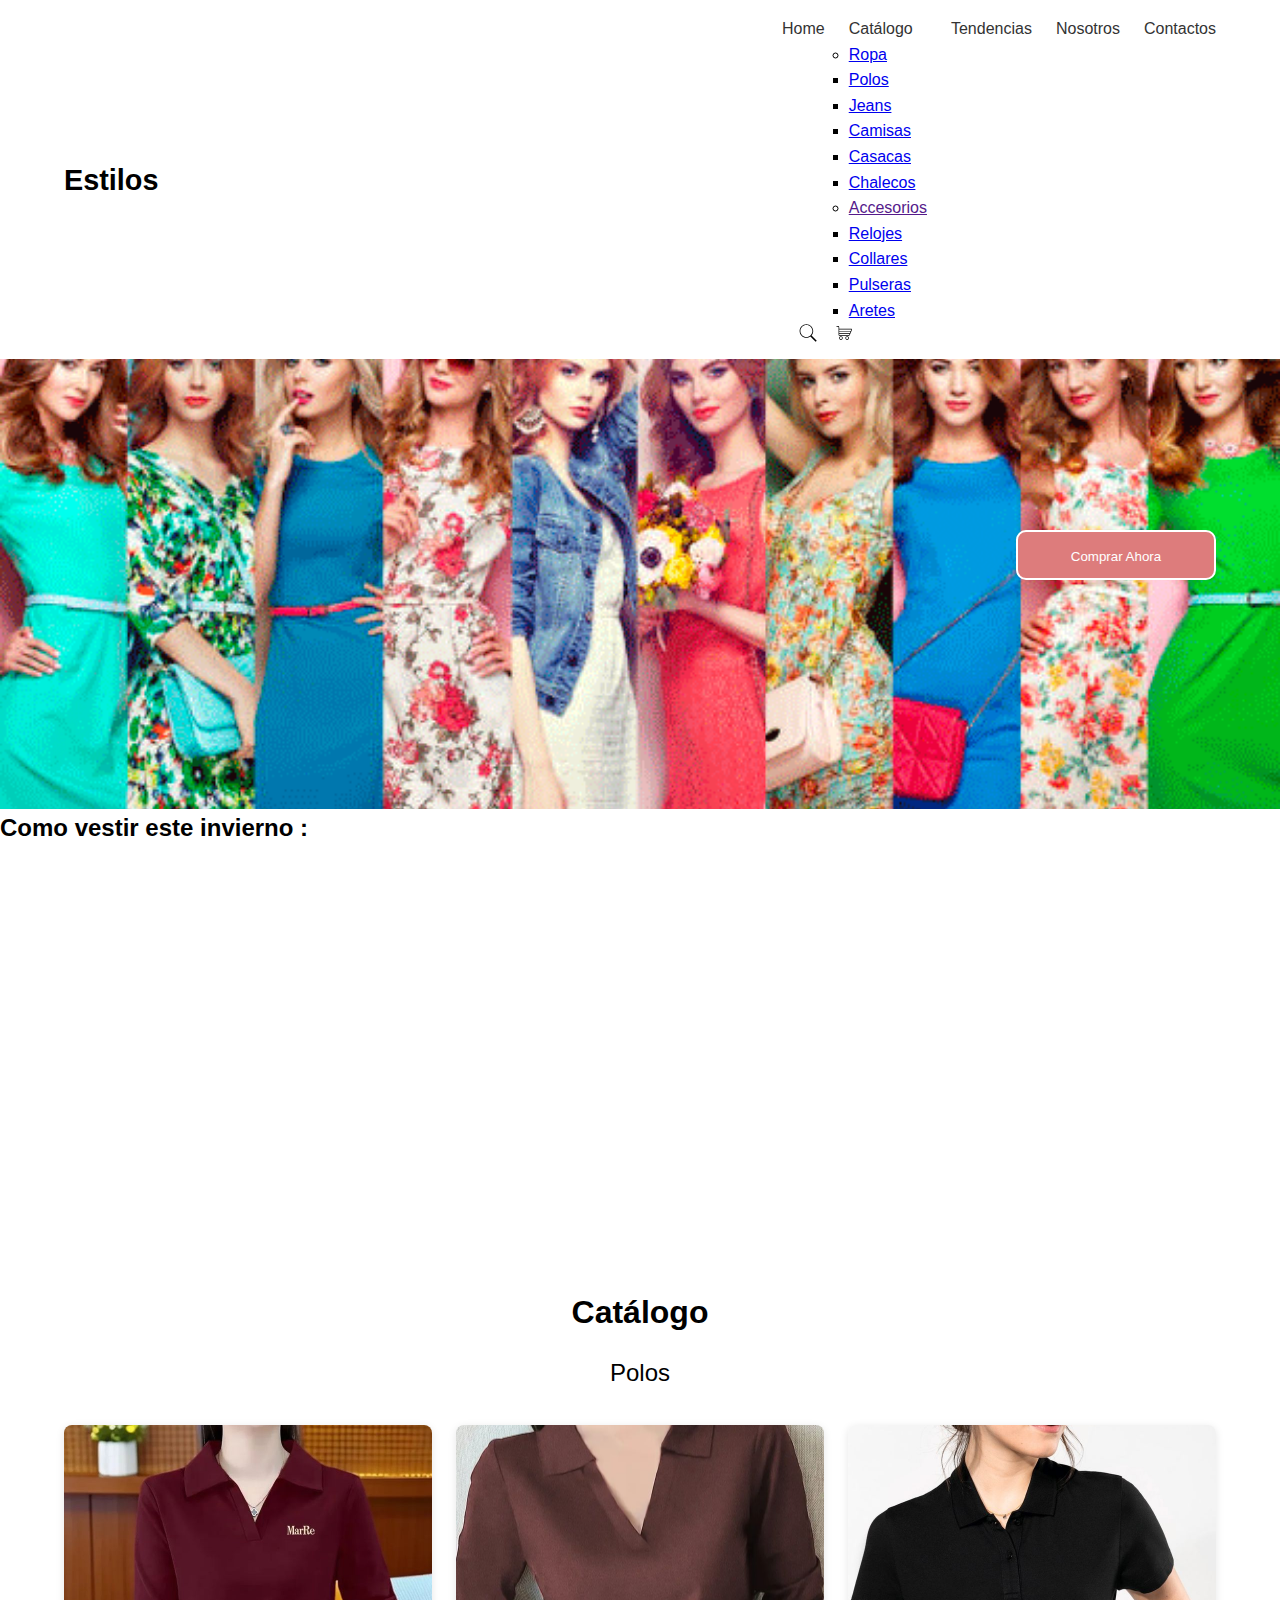
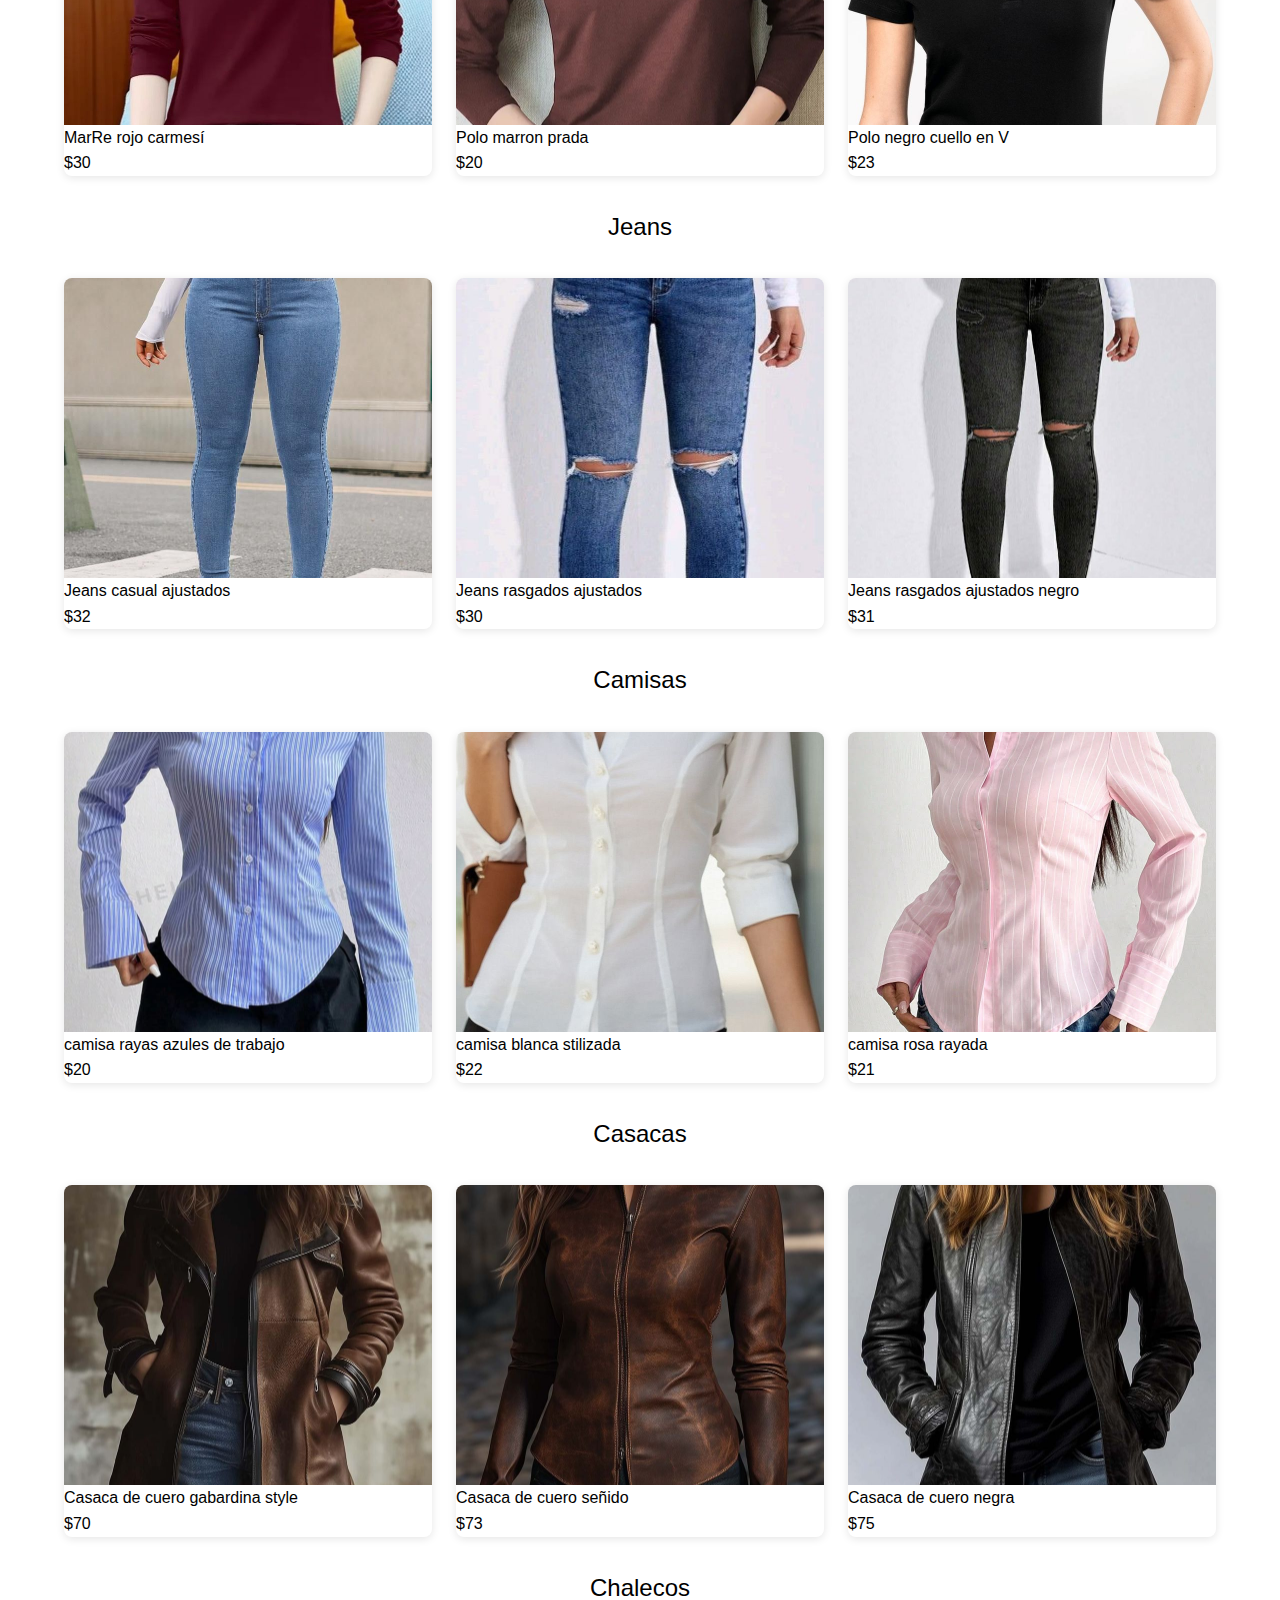
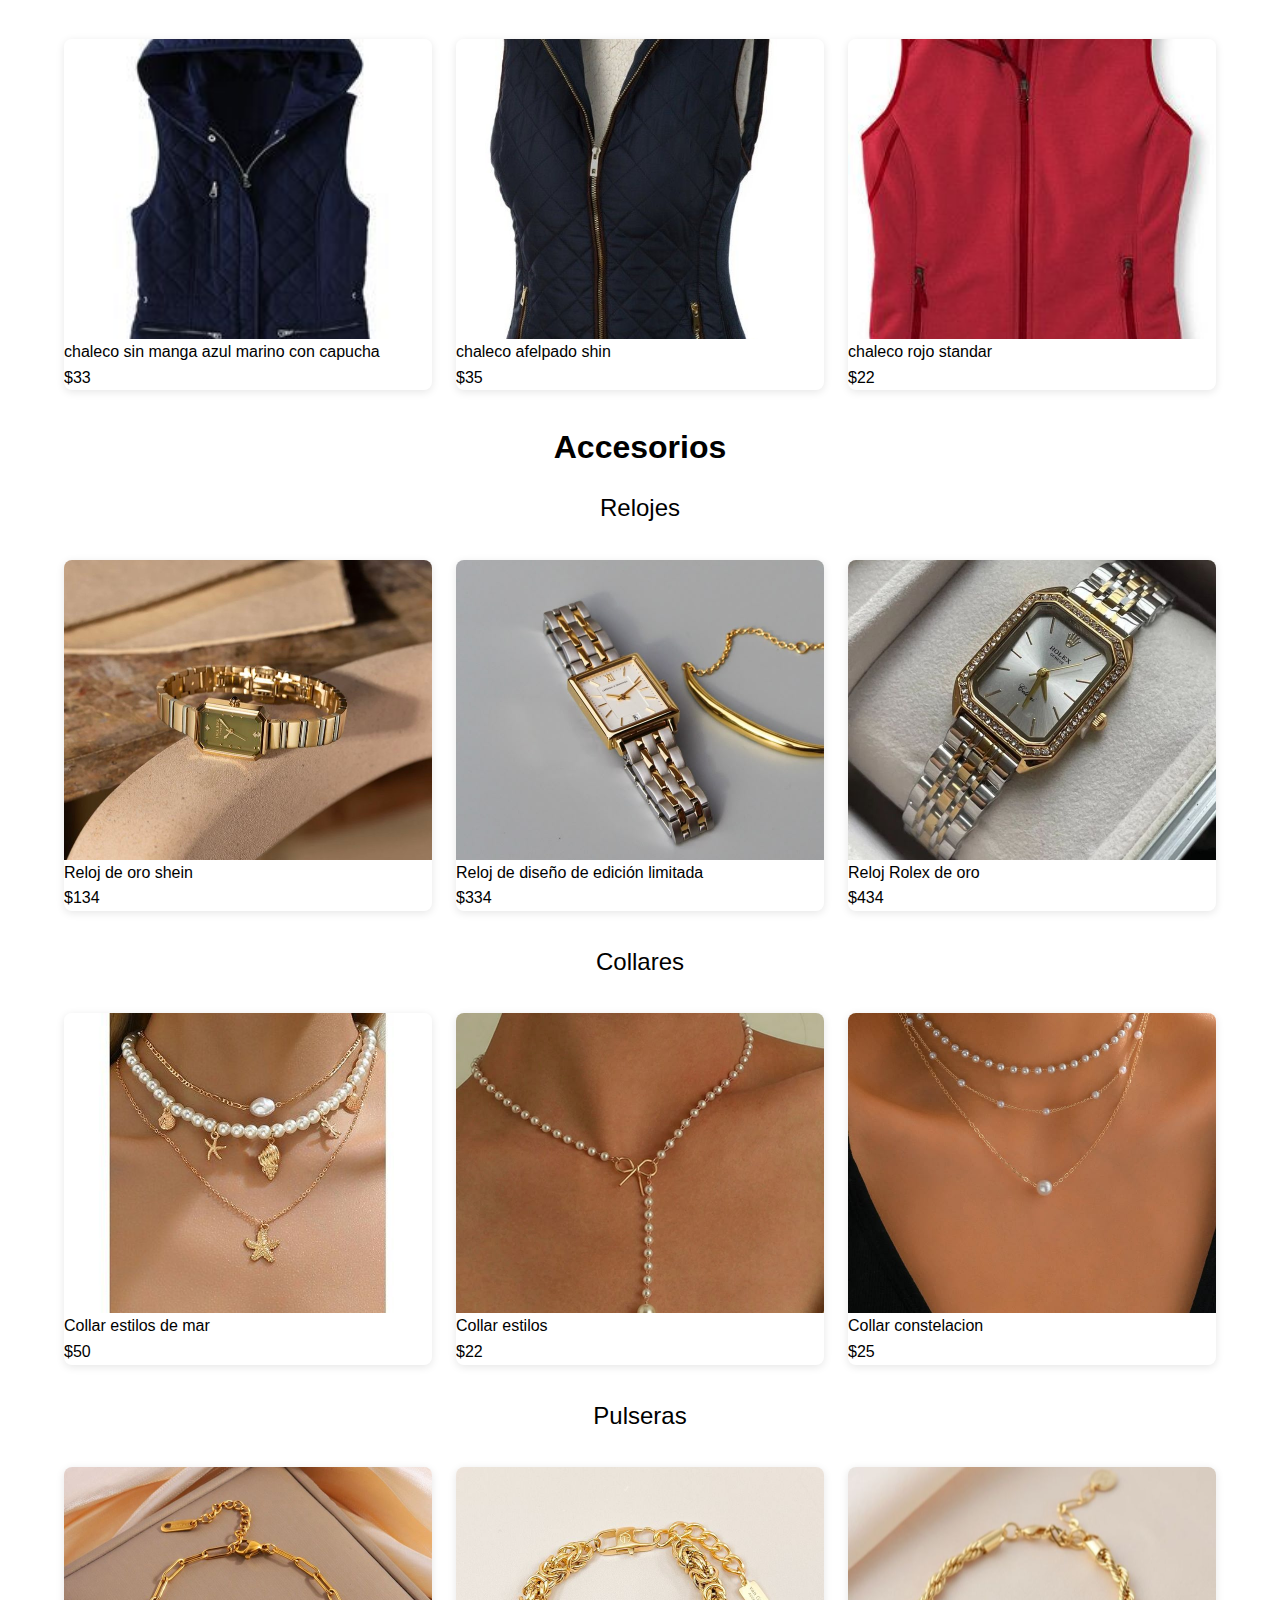
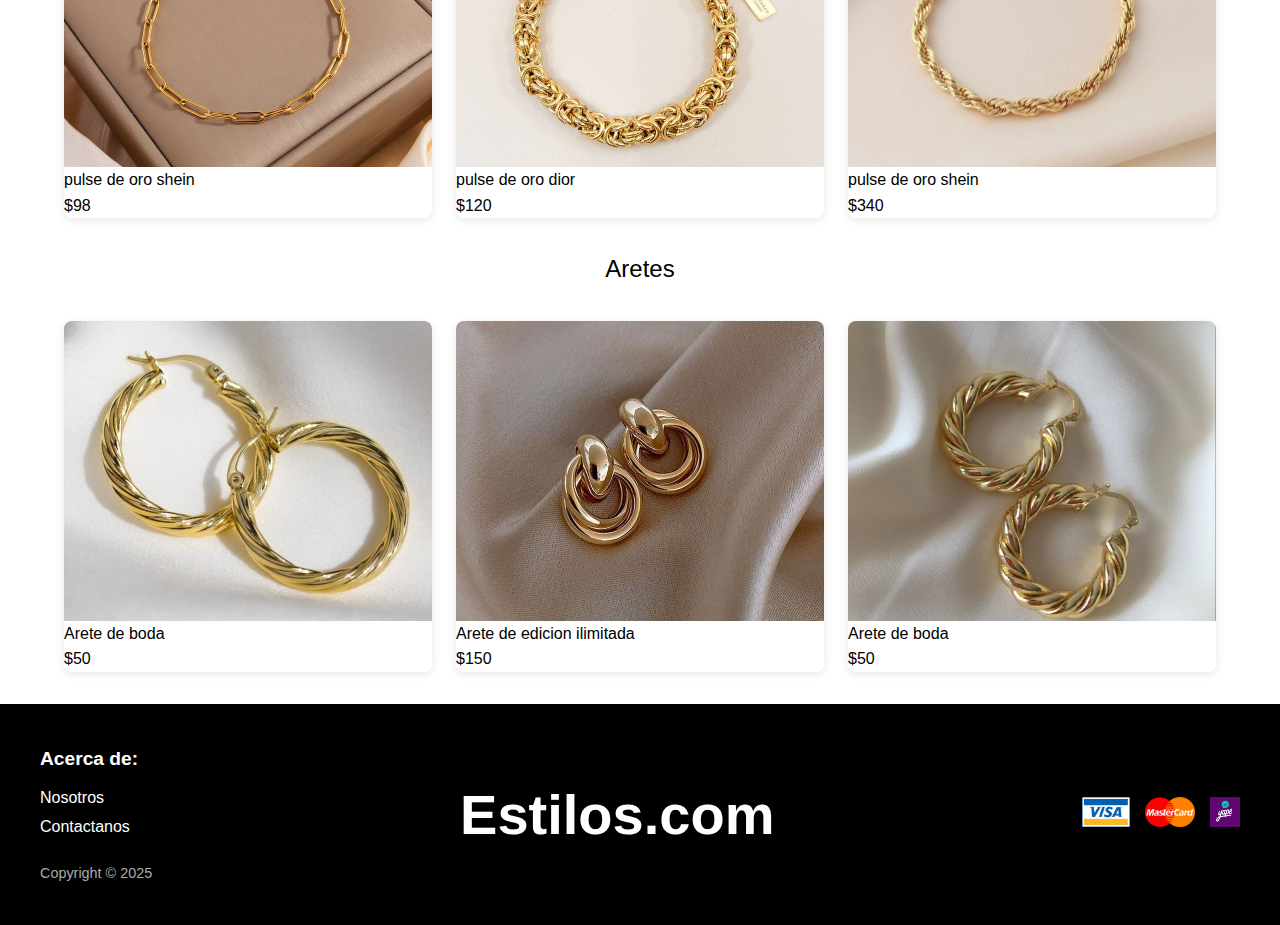
<file: index.html>
<!DOCTYPE html>
<html lang="es"> 
<head>
    <meta charset="UTF-8">
    <meta name="viewport" content="width=device-width, initial-scale=1.0">
    <title>Estilos - Tienda de Moda </title>
    <link rel="stylesheet" href="/css/style.css">
    <link rel="stylesheet" href="/css/stylesNosotros.css">
</head>
<body>
    <header class="header">
        <div class="header__container fix" >
            <h1 class="header__logo">Estilos</h1>
            <nav class="nav">
                <ul class="nav__list"> 
                    <li class="nav__item"><a href="#" class="nav__link">Home</a></li>
                    <li class="nav__item relative " >
                        <a href="#" class="nav__link verHover">Catálogo</a>
                        <ul class="cuadradoAbsoluto inactive">
                            <li class="flex">
                                <a href="#hover" id="hover" >Ropa</a>
                                <ul class="right inactive" id="quitarInactive">
                                    <li class="li__flex"><a href="#polos">Polos</a></li>
                                    <li class="li__flex"><a href="#jeans">Jeans</a></li>
                                    <li class="li__flex"><a href="#camisas5">Camisas</a></li>
                                    <li class="li__flex"><a href="#casacas5">Casacas</a></li>
                                    <li class="li__flex"><a href="#chalecos5">Chalecos</a></li>
                                </ul>
                            </li>
                             <li class="flex ">
                                <a href="" id="hover2">Accesorios</a>
                                 <ul class="right inactive" id="quitarAccesorios">
                                    <li  class="li__flex"><a href="#relojes">Relojes</a></li>
                                    <li  class="li__flex"><a href="#collares">Collares</a></li>
                                    <li  class="li__flex"><a href="#pulseras">Pulseras</a></li>
                                    <li  class="li__flex"><a href="#aretes">Aretes</a></li>
                                </ul>
                            </li>
                        </ul>
                    </li>

                    <li class="nav__item"><a href="/tendencia.html" class="nav__link">Tendencias</a></li>
                    <li class="nav__item"><a href="./nosotros.html" class="nav__link">Nosotros</a></li>
                    <li class="nav__item"><a href="./contactanos.html" class="nav__link">Contactos</a></li>
                </ul>
                <div class="header__icons">
                    <img src="/image/svg/lupa.svg" alt="Buscar" class="icon icon--search">
                    <img src="/image/svg/carrito.svg" alt="Carrito de compras" class="icon icon--cart">
                </div>
            </nav>
        </div>
    </header>

    <main class="main">
        <section class="hero">
            <div class="hero__container">
                <img class="hero__image" src="/image/img-home.stilos.gif" alt="Mujeres con diferentes estilos">
                <button class="hero__button">Comprar Ahora</button>
            </div>
        </section>
        <section class="video">
            <h2> Como vestir este invierno :</h2>
             <iframe width="500" height="400" src="https://www.youtube.com/embed/fR2NhQv6sXM" title="Cómo Vestir ELEGANTE Y CASUAL este Invierno 2025! 5 Outfits Imperdibles" frameborder="0" allow="accelerometer; autoplay; clipboard-write; encrypted-media; gyroscope; picture-in-picture; web-share" referrerpolicy="strict-origin-when-cross-origin" allowfullscreen></iframe>

             
   

        </section>

        <section class="catalog" id="hover">
            <h2 class="catalog__title">Catálogo</h2>
            <p class="catalog__subtitle" id="polos">Polos</p>
            <div class="catalog__grid">
                <article class="product">
                    <img class="product__image" src="/image/cátalogo/polos/polo-carmin-enV.jpg" alt="Polo modelo 1">
                    <div class="product__data">
                        <p id="polo1" class="product__paragraph"></P>
                        <p id="price1" class="product__paragraph red"></p>
                    </div>
                </article>
                <article class="product">
                    <img class="product__image" src="/image/cátalogo/polos/polo-marron-enV.jpg" alt="Polo modelo 2">
                    <div class="product__data">
                        <p id="polo2" class="product__paragraph"></P>
                        <p id="price2" class="product__paragraph red"></p>
                    </div>
                </article>
                <article class="product">
                    <img class="product__image" src="/image/cátalogo/polos/polo-negro-fit.jpg" alt="Polo modelo 3">
                      <div class="product__data">
                        <p id="polo3" class="product__paragraph"></P>
                        <p id="price3" class="product__paragraph red"></p>
                    </div>
                </article>
            </div>
        </section>

         <section class="catalog" id="jeans">
            <p class="catalog__subtitle" >Jeans</p>
            <div class="catalog__grid">
                <article class="product">
                    <img class="product__image" src="/image/cátalogo/jeans/jeans azulceñido.jpg" alt="Polo modelo 1">
                     <div class="product__data">
                        <p id="jeans1" class="product__paragraph"></P>
                        <p id="jeansPrice" class="product__paragraph red"></p>
                    </div>
                </article>
                <article class="product">
                    <img class="product__image" src="/image/cátalogo/jeans/jeans-azulmarino-rasgado.jpg" alt="Polo modelo 2">
                     <div class="product__data">
                        <p id="jeans2" class="product__paragraph"></P>
                        <p id="jeansPrice2" class="product__paragraph red"></p>
                    </div>
                </article>
                <article class="product">
                    <img class="product__image" src="/image/cátalogo/jeans/jeans-negro-rasgado.jpg" alt="Polo modelo 3">
                     <div class="product__data">
                        <p id="jeans3" class="product__paragraph"></P>
                        <p id="jeansPrice3" class="product__paragraph red"></p>
                    </div>
                </article>
            </div>
        </section>

         <section class="catalog">
            <p class="catalog__subtitle" id="camisas5">Camisas</p>
            <div class="catalog__grid">
                <article class="product">
                    <img class="product__image" src="/image/cátalogo/camisas/camisa-azul-cielo.jpg" alt="Polo modelo 1">
                     <div class="product__data">
                        <p id="camisa" class="product__paragraph"></P>
                        <p id="camisaPrice" class="product__paragraph red"></p>
                    </div>
                </article>
                <article class="product">
                    <img class="product__image" src="/image/cátalogo/camisas/camisa-blanca.jpg" alt="Polo modelo 2">
                    <div class="product__data">
                        <p id="camisa2" class="product__paragraph"></P>
                        <p id="camisaPrice2" class="product__paragraph red"></p>
                    </div>
                </article>
                <article class="product">
                    <img class="product__image" src="/image/cátalogo/camisas/camisa-rosa.jpg" alt="Polo modelo 3">
                    <div class="product__data">
                        <p id="camisa3" class="product__paragraph"></P>
                        <p id="camisaPrice3" class="product__paragraph red"></p>
                    </div>
                </article>
            </div>
        </section>
          <section class="catalog">
            <p class="catalog__subtitle" id="casacas5">Casacas</p>
            <div class="catalog__grid">
                <article class="product">
                    <img class="product__image" src="/image/cátalogo/casacas/casaca-cuero-marron-2stilos.jpg" alt="Polo modelo 1">
                       <div class="product__data">
                        <p id="casacas" class="product__paragraph"></P>
                        <p id="casacaPrice" class="product__paragraph red"></p>
                    </div>
                </article>
                <article class="product">
                    <img class="product__image" src="/image/cátalogo/casacas/casaca-cuero-primerstilo.jpg" alt="Polo modelo 2">
                    <div class="product__data">
                        <p id="casacas2" class="product__paragraph"></P>
                        <p id="casacaPrice2" class="product__paragraph red"></p>
                    </div>
                </article>
                <article class="product">
                    <img class="product__image" src="/image/cátalogo/casacas/casaca-negra-cuero.jpg" alt="Polo modelo 3">
                    <div class="product__data">
                        <p id="casacas3" class="product__paragraph"></P>
                        <p id="casacaPrice3" class="product__paragraph red"></p>
                    </div>
                </article>

            </div>
        </section>
          </section>
            <section class="catalog">
            <p class="catalog__subtitle" id="chalecos5">Chalecos</p>
            <div class="catalog__grid">
                <article class="product">
                    <img class="product__image" src="/image/cátalogo/chalecos/chaleco-azul-con capucha-stilizados..jpg" alt="Polo modelo 1">
                     <div class="product__data">
                        <p id="chalecos" class="product__paragraph"></P>
                        <p id="chalecoPrice" class="product__paragraph red"></p>
                    </div>
                </article>
                <article class="product">
                    <img class="product__image" src="/image/cátalogo/chalecos/chaleco-mujer-azul-marino.jpg" alt="Polo modelo 2">
                    <div class="product__data">
                        <p id="chalecos2" class="product__paragraph"></P>
                        <p id="chalecoPrice2" class="product__paragraph red"></p>
                    </div>
                </article>
                <article class="product">
                    <img class="product__image" src="/image/cátalogo/chalecos/chaleco-rojo-polar.jpg" alt="Polo modelo 3">
                    <div class="product__data">
                        <p id="chalecos3" class="product__paragraph"></P>
                        <p id="chalecoPrice3" class="product__paragraph red"></p>
                    </div>
                </article>
            </div>
        </section>
         <section class="catalog">
            <h2 class="catalog__title" id="relojes">Accesorios</h2>
            <p class="catalog__subtitle">Relojes</p>
            <div class="catalog__grid">
                <article class="product">
                    <img class="product__image" src="/image/accesorios/Relojes/reloj-mujer-debolsillo.jpg" alt="Polo modelo 1">
                     <div class="product__data">
                        <p id="reloj1" class="product__paragraph"></P>
                        <p id="relojPrice" class="product__paragraph red"></p>
                    </div>
                </article>
                <article class="product">
                    <img class="product__image" src="/image/accesorios/Relojes/reloj-mujer-oro.jpg" alt="Polo modelo 2">
                    <div class="product__data">
                        <p id="reloj2" class="product__paragraph"></P>
                        <p id="relojPrice2" class="product__paragraph red"></p>
                    </div>
                </article>
                <article class="product">
                    <img class="product__image" src="/image/accesorios/Relojes/reloj-plateeado-mujer.jpg" alt="Polo modelo 3">
                    <div class="product__data">
                        <p id="reloj3" class="product__paragraph"></P>
                        <p id="relojPrice3" class="product__paragraph red"></p>
                    </div>
                </article>
            </div>
        </section>
        <section class="catalog" id="collares">
            <p class="catalog__subtitle">Collares</p>
            <div class="catalog__grid">
                <article class="product">
                    <img class="product__image" src="/image/accesorios/collares/collar-astronomico.jpg" alt="Polo modelo 1">
                    <div class="product__data">
                        <p id="collares1" class="product__paragraph"></P>
                        <p id="collaresPrice" class="product__paragraph red"></p>
                    </div>
                </article>
                <article class="product">
                    <img class="product__image" src="/image/accesorios/collares/collar-mujer-tipo-cruz.jpg" alt="Polo modelo 2">
                     <div class="product__data">
                        <p id="collares2" class="product__paragraph"></P>
                        <p id="collaresPrice2" class="product__paragraph red"></p>
                    </div>
                </article>
                <article class="product">
                    <img class="product__image" src="/image/accesorios/collares/collar-tipo-constelacion.jpg" alt="Polo modelo 3">
                     <div class="product__data">
                        <p id="collares3" class="product__paragraph"></P>
                        <p id="collaresPrice3" class="product__paragraph red"></p>
                    </div>
                </article>
            </div>
        </section>
        
        <section class="catalog" id="pulseras">
            <p class="catalog__subtitle">Pulseras</p>
            <div class="catalog__grid">
                <article class="product">
                    <img class="product__image" src="/image/accesorios/Pulseras/pulsera-mujer-buena-presentacion.jpg" alt="Polo modelo 1">
                    <div class="product__data">
                        <p id="pulseras1" class="product__paragraph"></P>
                        <p id="pulserasPrice" class="product__paragraph red"></p>
                    </div>
                </article>
                <article class="product">
                    <img class="product__image" src="/image/accesorios/Pulseras/pulsera-mujer-variado.jpg" alt="Polo modelo 2">
                    <div class="product__data">
                        <p id="pulseras2" class="product__paragraph"></P>
                        <p id="pulserasPrice2" class="product__paragraph red"></p>
                    </div>
                </article>
                <article class="product">
                    <img class="product__image" src="/image/accesorios/Pulseras/pulseras-oro-mujer.jpg" alt="Polo modelo 3">
                    <div class="product__data">
                        <p id="pulseras3" class="product__paragraph"></P>
                        <p id="pulserasPrice3" class="product__paragraph red"></p>
                    </div>
                </article>
            </div>
        </section>
          <section class="catalog" id="aretes">
            <p class="catalog__subtitle">Aretes</p>
            <div class="catalog__grid">
                <article class="product">
                    <img class="product__image" src="/image/accesorios/Aretes/arete gucci.jpg" alt="Polo modelo 1">
                     <div class="product__data">
                        <p id="aretes1" class="product__paragraph"></P>
                        <p id="aretesPrice1" class="product__paragraph red"></p>
                    </div>
                </article>
                <article class="product">
                    <img class="product__image" src="/image/accesorios/Aretes/aretes-oro-circulares.jpg" alt="Polo modelo 2">
                     <div class="product__data">
                        <p id="aretes2" class="product__paragraph"></P>
                        <p id="aretesPrice2" class="product__paragraph red"></p>
                    </div>
                </article>
                <article class="product">
                    <img class="product__image" src="/image/accesorios/Aretes/aretes-oro-doblado-circular.jpg" alt="Polo modelo 3">
                     <div class="product__data">
                        <p id="aretes3" class="product__paragraph"></p>
                        <p id="aretesPrice3" class="product__paragraph red"></p>
                    </div>
                </article>
            </div>
        </section>
        
        
    </main>

    <footer>
        <div class="footer-container">
            <div class="footer-left">
                <h3>Acerca de:</h3>
                <ul>
                    <li><a href="/nosotros.html">Nosotros</a></li>
                    <li><a href="/contactanos.html">Contactanos</a></li>
                </ul>
                <p class="copyright">Copyright © 2025</p>
            </div>

            <div class="footer-center">
                <a href="#" class="logo">Estilos.com</a>
            </div>

            <div class="footer-right">
                <div class="payment-methods">
                    <img src="/image/logos Empresas/visa.png" alt="Visa">
                    <img src="/image/logos Empresas/mastercard.png" alt="Mastercard">
                    <img src="/image/logos Empresas/yape.png" alt="Yape">
                </div>
                <div class="social-media">
                    <a href="#"><i class="fa-brands fa-x-twitter"></i></a>
                    <a href="#"><i class="fa-brands fa-instagram"></i></a>
                    <a href="#"><i class="fa-brands fa-facebook-f"></i></a>
                </div>
            </div>
        </div>
    </footer>

    <script src="./js/app.js"></script>
</body>
</html>
</file>
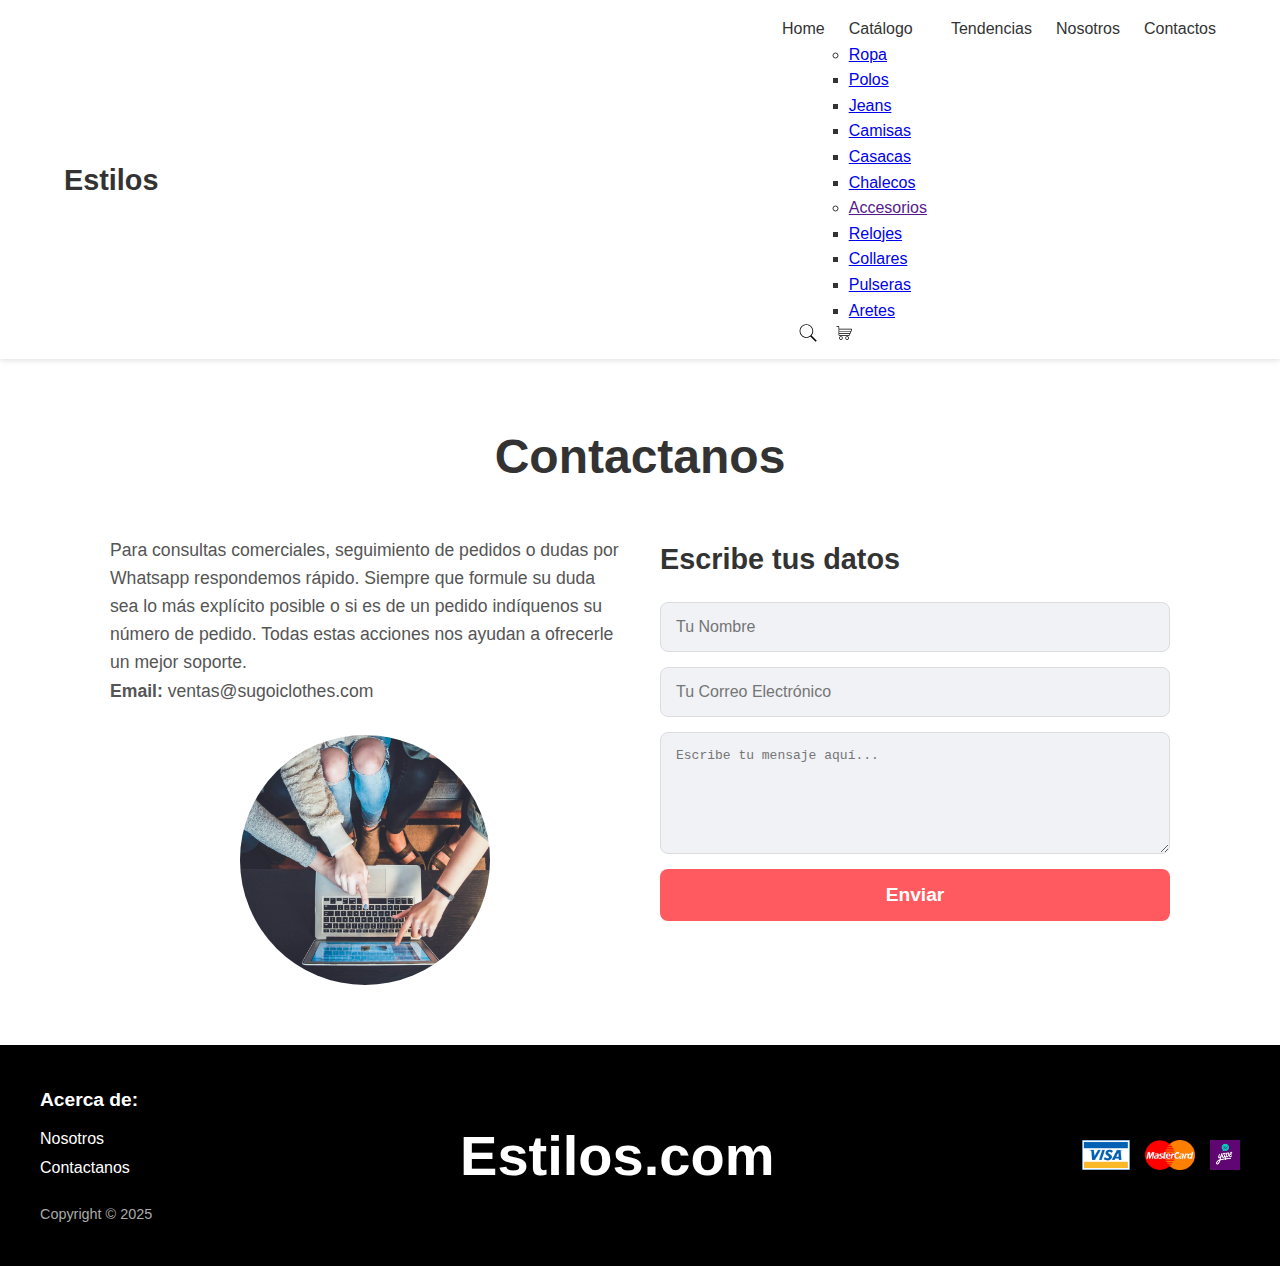
<file: contactanos.html>
<!DOCTYPE html>
<html lang="es">
<head>
    <meta charset="UTF-8">
    <meta name="viewport" content="width=device-width, initial-scale=1.0">
    <title>Contactanos - Estilos.com</title>
    <link rel="stylesheet" href="/css/estilo.css">
    <link rel="stylesheet" href="https://cdnjs.cloudflare.com/ajax/libs/font-awesome/6.5.1/css/all.min.css">
    <link rel="stylesheet" href="/css/style.css">
</head>
<body>
 <header class="header">
        <div class="header__container fix" >
            <h1 class="header__logo">Estilos</h1>
            <nav class="nav">
                <ul class="nav__list"> 
                    <li class="nav__item"><a href="/index.html" class="nav__link">Home</a></li>
                    <li class="nav__item relative " >
                        <a href="#" class="nav__link verHover">Catálogo</a>
                        <ul class="cuadradoAbsoluto inactive">
                            <li class="flex">
                                <a href="#hover" id="hover" >Ropa</a>
                                <ul class="right inactive" id="quitarInactive">
                                    <li class="li__flex"><a href="#polos">Polos</a></li>
                                    <li class="li__flex"><a href="#jeans">Jeans</a></li>
                                    <li class="li__flex"><a href="#camisas5">Camisas</a></li>
                                    <li class="li__flex"><a href="#casacas5">Casacas</a></li>
                                    <li class="li__flex"><a href="#chalecos5">Chalecos</a></li>
                                </ul>
                            </li>
                             <li class="flex ">
                                <a href="" id="hover2">Accesorios</a>
                                 <ul class="right inactive" id="quitarAccesorios">
                                    <li  class="li__flex"><a href="#relojes">Relojes</a></li>
                                    <li  class="li__flex"><a href="#collares">Collares</a></li>
                                    <li  class="li__flex"><a href="#pulseras">Pulseras</a></li>
                                    <li  class="li__flex"><a href="#aretes">Aretes</a></li>
                                </ul>
                            </li>
                        </ul>
                    </li>

                    <li class="nav__item"><a href="/tendencia.html" class="nav__link">Tendencias</a></li>
                    <li class="nav__item"><a href="./nosotros.html" class="nav__link">Nosotros</a></li>
                    <li class="nav__item"><a href="./contactanos.html" class="nav__link">Contactos</a></li>
                </ul>
                <div class="header__icons">
                    <img src="/image/svg/lupa.svg" alt="Buscar" class="icon icon--search">
                    <img src="/image/svg/carrito.svg" alt="Carrito de compras" class="icon icon--cart">
                </div>
            </nav>
        </div>
    </header>


    <main class="contact-section">
        <h1>Contactanos</h1>

        <div class="container">
            <!-- Columna Izquierda: Información e Imagen -->
            <div class="contact-info">
                <p>
                    Para consultas comerciales, seguimiento de pedidos o dudas por Whatsapp respondemos rápido.
                    Siempre que formule su duda sea lo más explícito posible o si es de un pedido indíquenos su número de pedido.
                    Todas estas acciones nos ayudan a ofrecerle un mejor soporte.
                </p>
                <p><strong>Email:</strong> ventas@sugoiclothes.com</p>
                <img src="/image/contactanos.webp" alt="Cliente pagando en una tienda" class="info-image">
            </div>

            <!-- Columna Derecha: Formulario de Contacto -->
            <div class="contact-form">
                <h2>Escribe tus datos</h2>
                <form action="#" method="POST">
                    <input type="text" name="name" placeholder="Tu Nombre" required>
                    <input type="email" name="email" placeholder="Tu Correo Electrónico" required>
                    <textarea name="message" rows="6" placeholder="Escribe tu mensaje aquí..." required></textarea>
                    <button type="submit">Enviar</button>
                </form>
            </div>
        </div>
    </main>

    <footer>
        <div class="footer-container">
            <div class="footer-left">
                <h3>Acerca de:</h3>
                <ul>
                    <li><a href="#">Nosotros</a></li>
                    <li><a href="/contactanos.html">Contactanos</a></li>
                </ul>
                <p class="copyright">Copyright © 2025</p>
            </div>

            <div class="footer-center">
                <a href="/index.html" class="logo">Estilos.com</a>
            </div>

            <div class="footer-right">
                <div class="payment-methods">
                    <img src="/image/logos Empresas/visa.png" alt="Visa">
                    <img src="/image/logos Empresas/mastercard.png" alt="Mastercard">
                    <img src="/image/logos Empresas/yape.png" alt="Yape">
                </div>
               
            </div>
        </div>
    </footer>

    <script src="./js/app.js"></script>
</body>
</html>
</file>
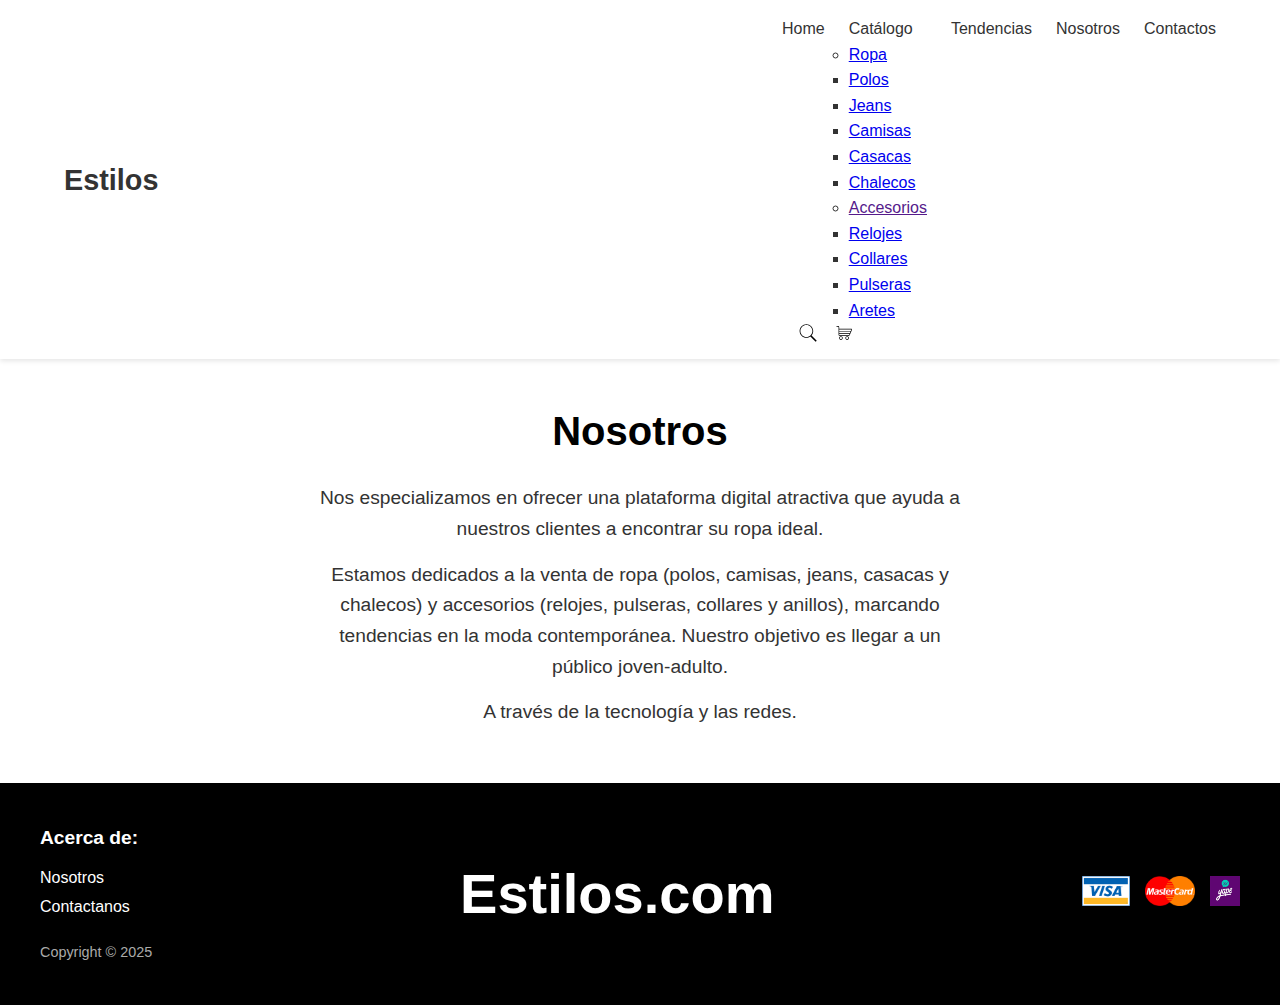
<file: nosotros.html>
<!DOCTYPE html>
<html lang="es">
<head>
    <meta charset="UTF-8" />
    <meta name="viewport" content="width=device-width, initial-scale=1" />
    <title>Nosotros</title>
    <link rel="stylesheet" href="/css/stylesNosotros.css" />
    <link rel="stylesheet" href="/css/style.css">
</head>
<body> <header class="header">
        <div class="header__container fix" >
            <h1 class="header__logo">Estilos</h1>
            <nav class="nav">
                <ul class="nav__list"> 
                    <li class="nav__item"><a href="/index.html" class="nav__link">Home</a></li>
                    <li class="nav__item relative " >
                        <a href="#" class="nav__link verHover">Catálogo</a>
                        <ul class="cuadradoAbsoluto inactive">
                            <li class="flex">
                                <a href="#hover" id="hover" >Ropa</a>
                                <ul class="right inactive" id="quitarInactive">
                                    <li class="li__flex"><a href="#polos">Polos</a></li>
                                    <li class="li__flex"><a href="#jeans">Jeans</a></li>
                                    <li class="li__flex"><a href="#camisas5">Camisas</a></li>
                                    <li class="li__flex"><a href="#casacas5">Casacas</a></li>
                                    <li class="li__flex"><a href="#chalecos5">Chalecos</a></li>
                                </ul>
                            </li>
                             <li class="flex ">
                                <a href="" id="hover2">Accesorios</a>
                                 <ul class="right inactive" id="quitarAccesorios">
                                    <li  class="li__flex"><a href="#relojes">Relojes</a></li>
                                    <li  class="li__flex"><a href="#collares">Collares</a></li>
                                    <li  class="li__flex"><a href="#pulseras">Pulseras</a></li>
                                    <li  class="li__flex"><a href="#aretes">Aretes</a></li>
                                </ul>
                            </li>
                        </ul>
                    </li>

                    <li class="nav__item"><a href="/tendencia.html" class="nav__link">Tendencias</a></li>
                    <li class="nav__item"><a href="./nosotros.html" class="nav__link">Nosotros</a></li>
                    <li class="nav__item"><a href="./contactanos.html" class="nav__link">Contactos</a></li>
                </ul>
                <div class="header__icons">
                    <img src="/image/svg/lupa.svg" alt="Buscar" class="icon icon--search">
                    <img src="/image/svg/carrito.svg" alt="Carrito de compras" class="icon icon--cart">
                </div>
            </nav>
        </div>
    </header>

    <section class="nosotros">
        <h1>Nosotros</h1>
        <p>
            Nos especializamos en ofrecer una plataforma digital atractiva que ayuda a nuestros clientes a encontrar su ropa ideal.
        </p>
        <p>
            Estamos dedicados a la venta de ropa (polos, camisas, jeans, casacas y chalecos) y accesorios (relojes, pulseras, collares y anillos), marcando tendencias en la moda contemporánea. Nuestro objetivo es llegar a un público joven-adulto.
        </p>
        <p>A través de la tecnología y las redes.</p>
    </section>
  <footer>
        <div class="footer-container">
            <div class="footer-left">
                <h3>Acerca de:</h3>
                <ul>
                    <li><a href="#">Nosotros</a></li>
                    <li><a href="#">Contactanos</a></li>
                </ul>
                <p class="copyright">Copyright © 2025</p>
            </div>

            <div class="footer-center">
                <a href="#" class="logo">Estilos.com</a>
            </div>

            <div class="footer-right">
                <div class="payment-methods">
                    <img src="/image/logos Empresas/visa.png" alt="Visa">
                    <img src="/image/logos Empresas/mastercard.png" alt="Mastercard">
                    <img src="/image/logos Empresas/yape.png" alt="Yape">
                </div>
                <div class="social-media">
                    <a href="#"><i class="fa-brands fa-x-twitter"></i></a>
                    <a href="#"><i class="fa-brands fa-instagram"></i></a>
                    <a href="#"><i class="fa-brands fa-facebook-f"></i></a>
                </div>
            </div>
        </div>
    </footer>

<script src="./js/app.js""></script>
</body>
</html>
</file>
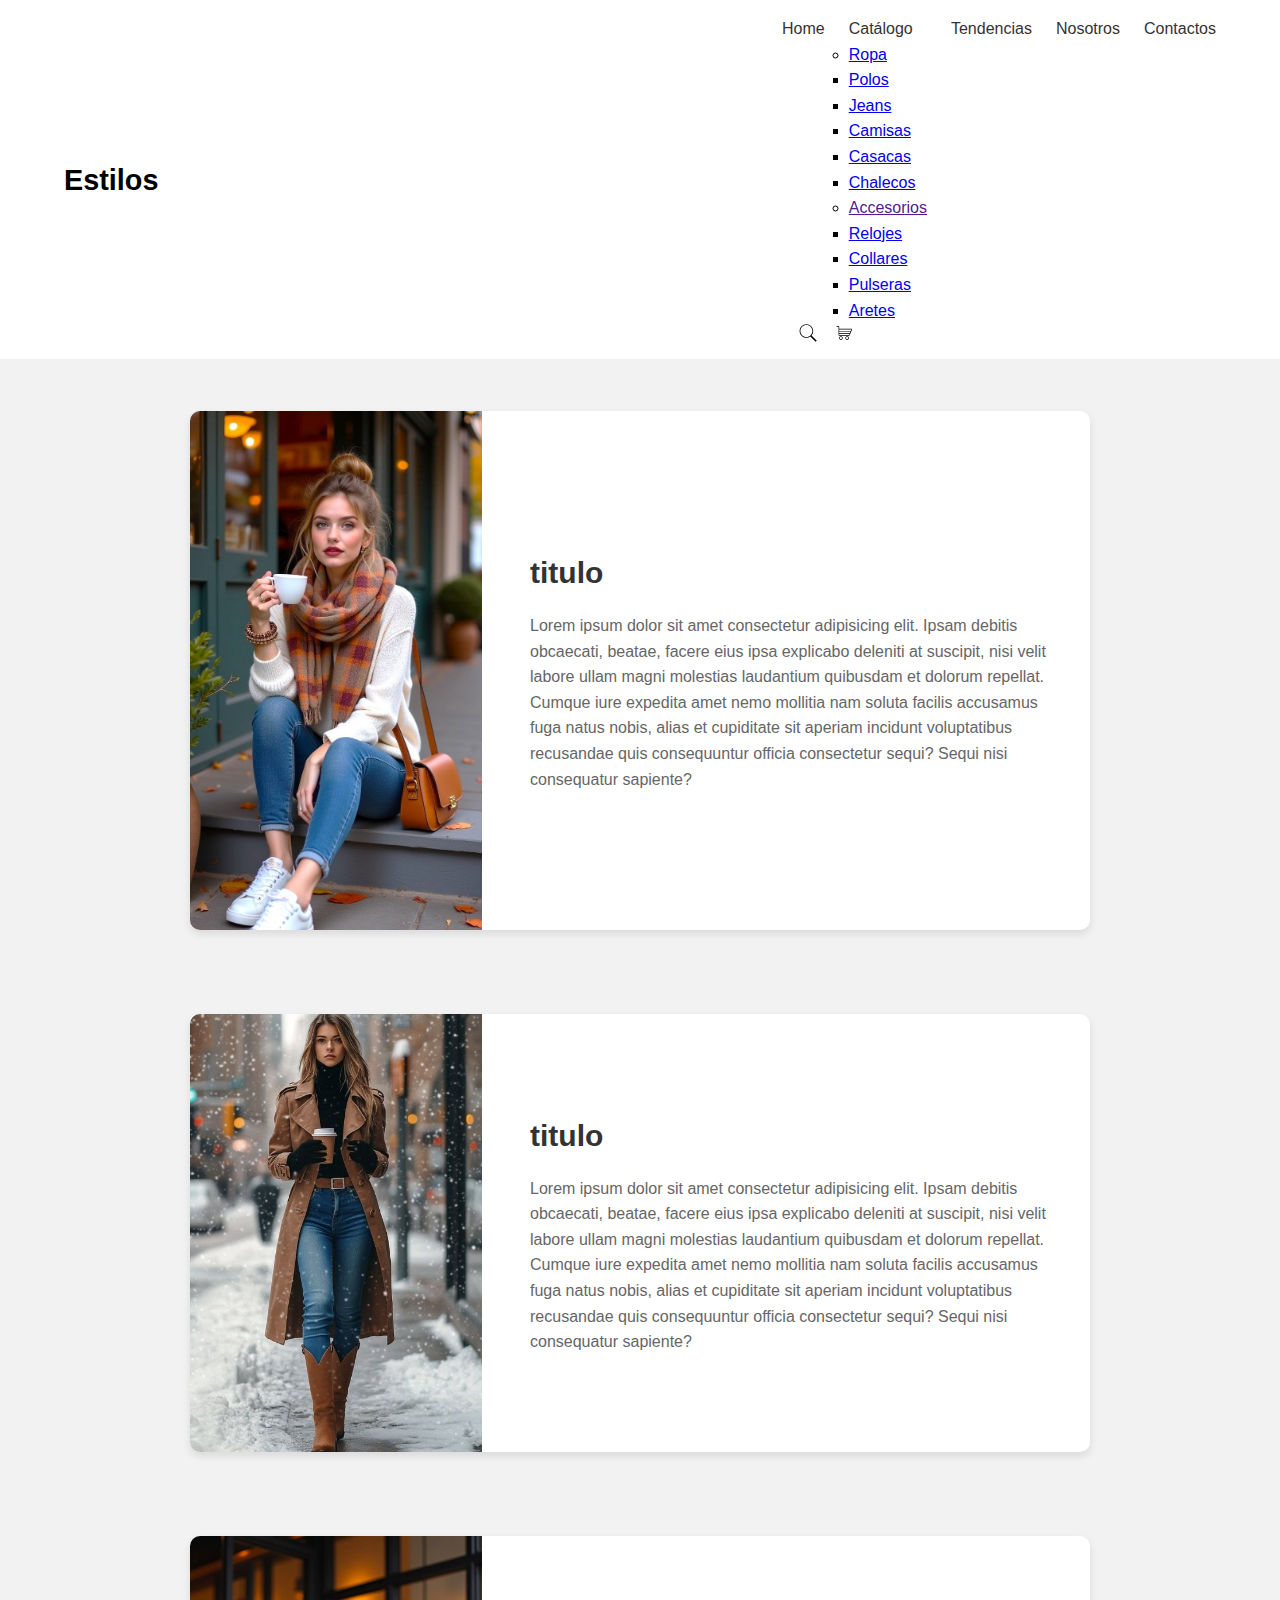
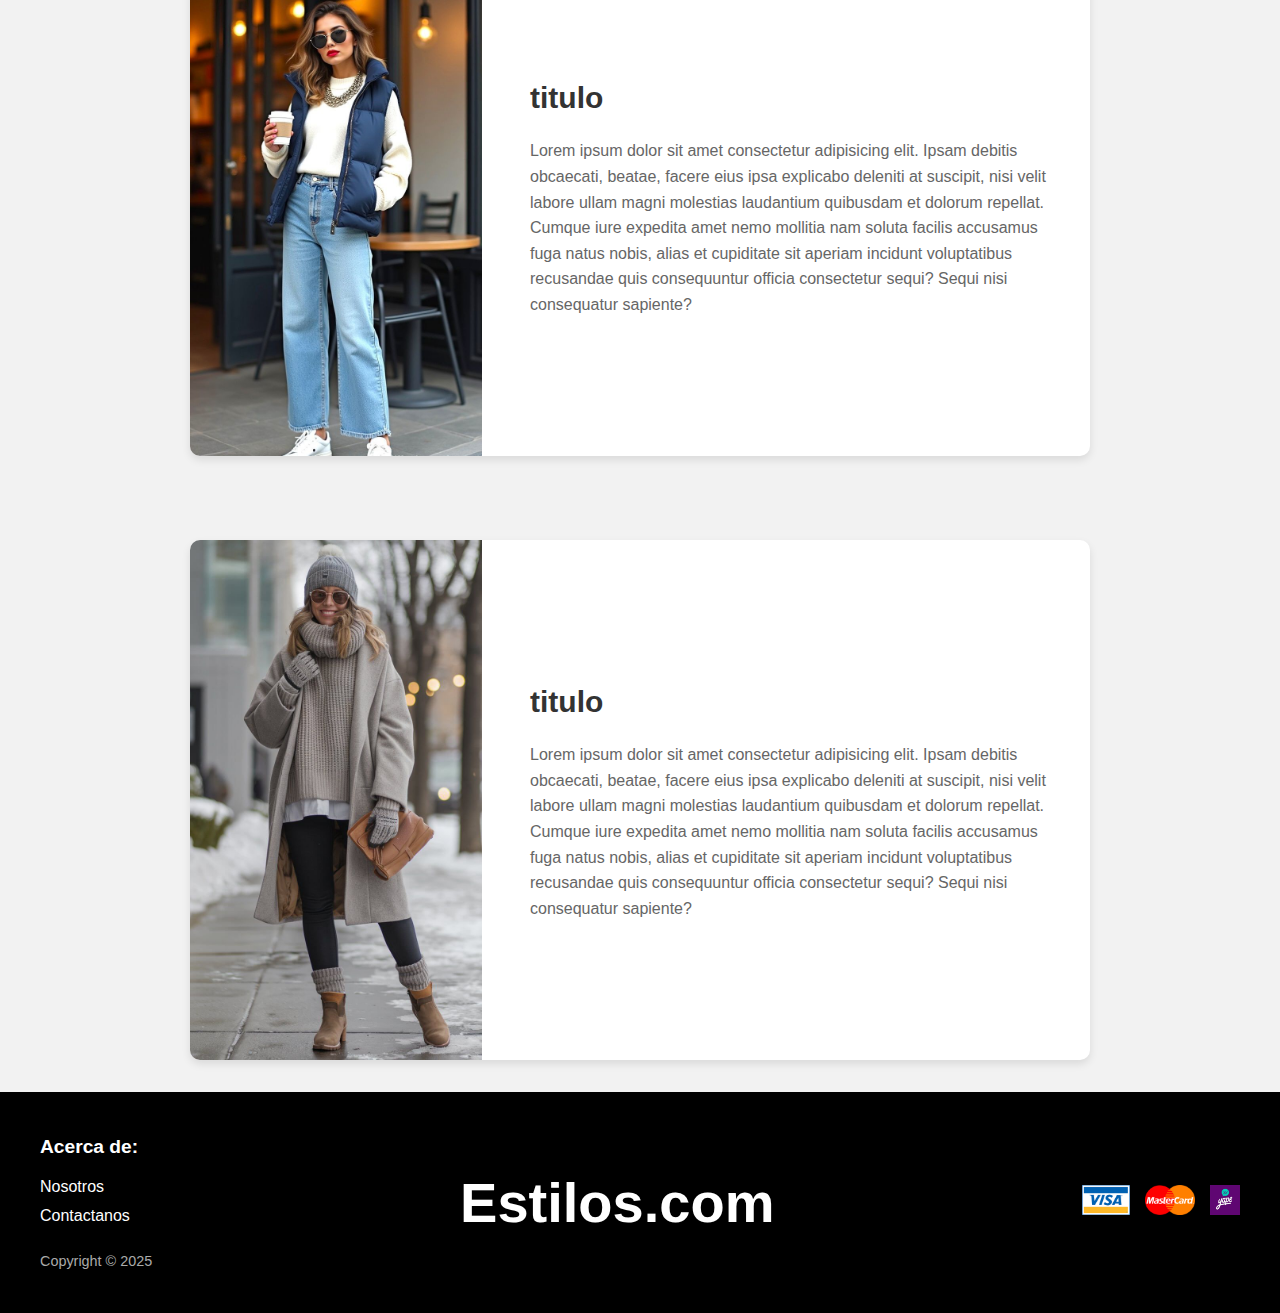
<file: tendencia.html>
<!DOCTYPE html>
<html lang="en">
<head>
      <meta charset="UTF-8">
      <meta name="viewport" content="width=device-width, initial-scale=1.0">
      <title>Document</title>
      <link rel="stylesheet" href="/css/style.css">
      <link rel="stylesheet" href="/css/stylesNosotros.css">
      <link rel="stylesheet" href="/css/tendencias.css">
</head>
<body> 
      <header class="header">
          <div class="header__container fix" >
              <h1 class="header__logo">Estilos</h1>
              <nav class="nav">
                  <ul class="nav__list"> 
                      <li class="nav__item"><a href="/index.html" class="nav__link">Home</a></li>
                      <li class="nav__item relative " >
                          <a href="#" class="nav__link verHover">Catálogo</a>
                          <ul class="cuadradoAbsoluto inactive">
                              <li class="flex">
                                  <a href="#hover" id="hover" >Ropa</a>
                                  <ul class="right inactive" id="quitarInactive">
                                      <li class="li__flex"><a href="#polos">Polos</a></li>
                                      <li class="li__flex"><a href="#jeans">Jeans</a></li>
                                      <li class="li__flex"><a href="#camisas5">Camisas</a></li>
                                      <li class="li__flex"><a href="#casacas5">Casacas</a></li>
                                      <li class="li__flex"><a href="#chalecos5">Chalecos</a></li>
                                  </ul>
                              </li>
                               <li class="flex ">
                                  <a href="" id="hover2">Accesorios</a>
                                   <ul class="right inactive" id="quitarAccesorios">
                                      <li  class="li__flex"><a href="#relojes">Relojes</a></li>
                                      <li  class="li__flex"><a href="#collares">Collares</a></li>
                                      <li  class="li__flex"><a href="#pulseras">Pulseras</a></li>
                                      <li  class="li__flex"><a href="#aretes">Aretes</a></li>
                                  </ul>
                              </li>
                          </ul>
                      </li>
      
                      <li class="nav__item"><a href="#" class="nav__link">Tendencias</a></li>
                      <li class="nav__item"><a href="./nosotros.html" class="nav__link">Nosotros</a></li>
                      <li class="nav__item"><a href="./contactanos.html" class="nav__link">Contactos</a></li>
                  </ul>
                  <div class="header__icons">
                      <img src="/image/svg/lupa.svg" alt="Buscar" class="icon icon--search">
                      <img src="/image/svg/carrito.svg" alt="Carrito de compras" class="icon icon--cart">
                  </div>
              </nav>
          </div>
      </header>

      <main>

            <section>
                  <div class="card">
                        <img class="zoomable" src="./image/tendencias/374707f52d3a2c73be3da58d4b601673.jpg" alt="">
                        <div class="container__text">
                              <h2>titulo</h2>
                              <p class="card__paragraph">Lorem ipsum dolor sit amet consectetur adipisicing elit. Ipsam debitis obcaecati, beatae, facere eius ipsa explicabo deleniti at suscipit, nisi velit labore ullam magni molestias laudantium quibusdam et dolorum repellat.
                              Cumque iure expedita amet nemo mollitia nam soluta facilis accusamus fuga natus nobis, alias et cupiditate sit aperiam incidunt voluptatibus recusandae quis consequuntur officia consectetur sequi? Sequi nisi consequatur sapiente?</p>
                        </div>
                  </div>
            </section>
            <section>
                  <div class="card">
                        <img src="./image/tendencias/8b6d5bffa6063b308bb3c502ff55da5d.jpg " alt="">
                        <div class="container__text">
                              <h2>titulo</h2>
                              <p class="card__paragraph">Lorem ipsum dolor sit amet consectetur adipisicing elit. Ipsam debitis obcaecati, beatae, facere eius ipsa explicabo deleniti at suscipit, nisi velit labore ullam magni molestias laudantium quibusdam et dolorum repellat.
                              Cumque iure expedita amet nemo mollitia nam soluta facilis accusamus fuga natus nobis, alias et cupiditate sit aperiam incidunt voluptatibus recusandae quis consequuntur officia consectetur sequi? Sequi nisi consequatur sapiente?</p>
                        </div>
                  </div>
            </section><section>
                  <div class="card">
                        <img src="./image/tendencias/ca02e7630f792993a44214814ceed9dd.jpg" alt="">
                        <div class="container__text">
                              <h2>titulo</h2>
                              <p class="card__paragraph">Lorem ipsum dolor sit amet consectetur adipisicing elit. Ipsam debitis obcaecati, beatae, facere eius ipsa explicabo deleniti at suscipit, nisi velit labore ullam magni molestias laudantium quibusdam et dolorum repellat.
                              Cumque iure expedita amet nemo mollitia nam soluta facilis accusamus fuga natus nobis, alias et cupiditate sit aperiam incidunt voluptatibus recusandae quis consequuntur officia consectetur sequi? Sequi nisi consequatur sapiente?</p>
                        </div>
                  </div>
            </section><section>
                  <div class="card">
                        <img src="./image/tendencias/cb48b3ff8e6c97aae596c95b4d0cfe73.jpg" alt="">
                        <div class="container__text">
                              <h2>titulo</h2>
                              <p class="card__paragraph">Lorem ipsum dolor sit amet consectetur adipisicing elit. Ipsam debitis obcaecati, beatae, facere eius ipsa explicabo deleniti at suscipit, nisi velit labore ullam magni molestias laudantium quibusdam et dolorum repellat.
                              Cumque iure expedita amet nemo mollitia nam soluta facilis accusamus fuga natus nobis, alias et cupiditate sit aperiam incidunt voluptatibus recusandae quis consequuntur officia consectetur sequi? Sequi nisi consequatur sapiente?</p>
                        </div>
                  </div>
            </section>



      </main>


       <footer>
        <div class="footer-container">
            <div class="footer-left">
                <h3>Acerca de:</h3>
                <ul>
                    <li><a href="/nosotros.html">Nosotros</a></li>
                    <li><a href="/contactanos.html">Contactanos</a></li>
                </ul>
                <p class="copyright">Copyright © 2025</p>
            </div>

            <div class="footer-center">
                <a href="#" class="logo">Estilos.com</a>
            </div>

            <div class="footer-right">
                <div class="payment-methods">
                    <img src="/image/logos Empresas/visa.png" alt="Visa">
                    <img src="/image/logos Empresas/mastercard.png" alt="Mastercard">
                    <img src="/image/logos Empresas/yape.png" alt="Yape">
                </div>
                <div class="social-media">
                    <a href="#"><i class="fa-brands fa-x-twitter"></i></a>
                    <a href="#"><i class="fa-brands fa-instagram"></i></a>
                    <a href="#"><i class="fa-brands fa-facebook-f"></i></a>
                </div>
            </div>
        </div>
    </footer>

    <script src="/js/app.js"></script>
</body>
</html>
</file>
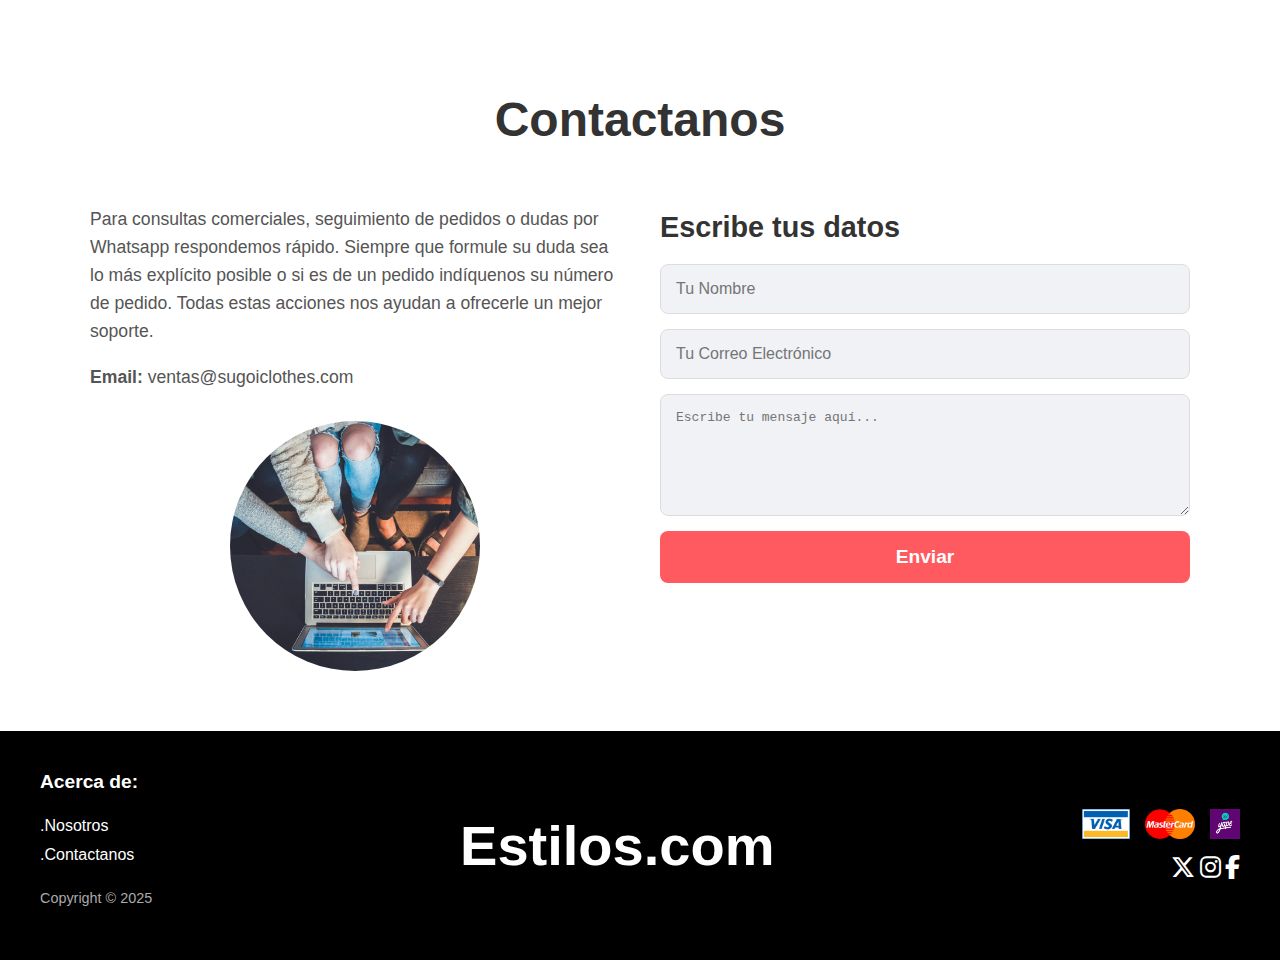
<file: html/contactanos.html>
<!DOCTYPE html>
<html lang="es">
<head>
    <meta charset="UTF-8">
    <meta name="viewport" content="width=device-width, initial-scale=1.0">
    <title>Contactanos - Estilos.com</title>
    <link rel="stylesheet" href="/css/estilo.css">
    <!-- Para los íconos del footer, usaremos Font Awesome como ejemplo. Puedes reemplazarlo por tus propias imágenes SVG/PNG. -->
    <link rel="stylesheet" href="https://cdnjs.cloudflare.com/ajax/libs/font-awesome/6.5.1/css/all.min.css">
</head>
<body>

    <main class="contact-section">
        <h1>Contactanos</h1>

        <div class="container">
            <!-- Columna Izquierda: Información e Imagen -->
            <div class="contact-info">
                <p>
                    Para consultas comerciales, seguimiento de pedidos o dudas por Whatsapp respondemos rápido.
                    Siempre que formule su duda sea lo más explícito posible o si es de un pedido indíquenos su número de pedido.
                    Todas estas acciones nos ayudan a ofrecerle un mejor soporte.
                </p>
                <p><strong>Email:</strong> ventas@sugoiclothes.com</p>
                <img src="/image/contactanos.webp" alt="Cliente pagando en una tienda" class="info-image">
            </div>

            <!-- Columna Derecha: Formulario de Contacto -->
            <div class="contact-form">
                <h2>Escribe tus datos</h2>
                <form action="#" method="POST">
                    <input type="text" name="name" placeholder="Tu Nombre" required>
                    <input type="email" name="email" placeholder="Tu Correo Electrónico" required>
                    <textarea name="message" rows="6" placeholder="Escribe tu mensaje aquí..." required></textarea>
                    <button type="submit">Enviar</button>
                </form>
            </div>
        </div>
    </main>

    <footer>
        <div class="footer-container">
            <div class="footer-left">
                <h3>Acerca de:</h3>
                <ul>
                    <li><a href="#">.Nosotros</a></li>
                    <li><a href="#">.Contactanos</a></li>
                </ul>
                <p class="copyright">Copyright © 2025</p>
            </div>

            <div class="footer-center">
                <a href="#" class="logo">Estilos.com</a>
            </div>

            <div class="footer-right">
                <div class="payment-methods">
                    <img src="/image/logos Empresas/visa.png" alt="Visa">
                    <img src="/image/logos Empresas/mastercard.png" alt="Mastercard">
                    <img src="/image/logos Empresas/yape.png" alt="Yape">
                </div>
                <div class="social-media">
                    <a href="#"><i class="fa-brands fa-x-twitter"></i></a>
                    <a href="#"><i class="fa-brands fa-instagram"></i></a>
                    <a href="#"><i class="fa-brands fa-facebook-f"></i></a>
                </div>
            </div>
        </div>
    </footer>

</body>
</html>
</file>
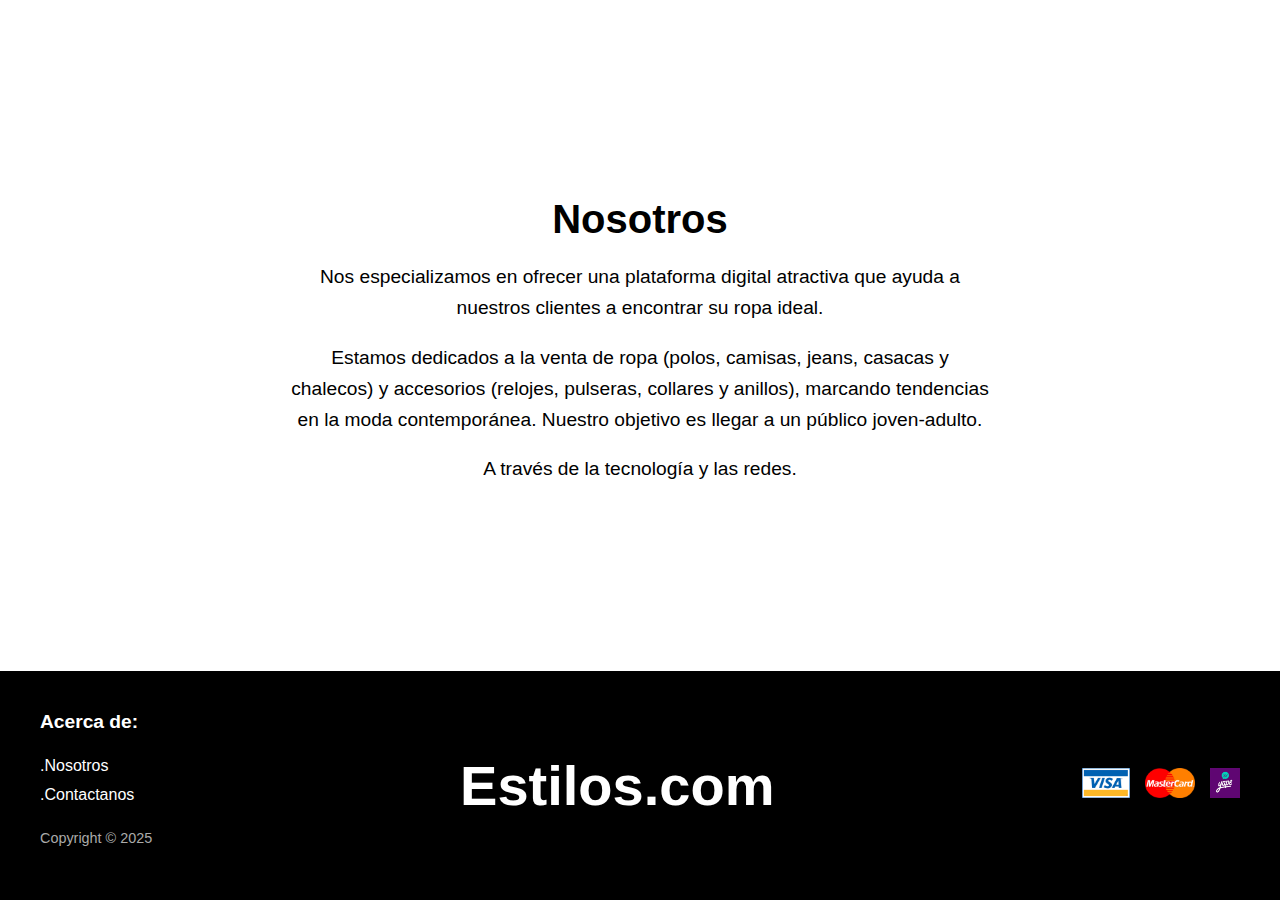
<file: html/nosotros.html>
<!DOCTYPE html>
<html lang="es">
<head>
    <meta charset="UTF-8" />
    <meta name="viewport" content="width=device-width, initial-scale=1" />
    <title>Nosotros</title>
    <link rel="stylesheet" href="/css/stylesNosotros.css" />
</head>
<body>

    <section class="nosotros">
        <h1>Nosotros</h1>
        <p>
            Nos especializamos en ofrecer una plataforma digital atractiva que ayuda a nuestros clientes a encontrar su ropa ideal.
        </p>
        <p>
            Estamos dedicados a la venta de ropa (polos, camisas, jeans, casacas y chalecos) y accesorios (relojes, pulseras, collares y anillos), marcando tendencias en la moda contemporánea. Nuestro objetivo es llegar a un público joven-adulto.
        </p>
        <p>A través de la tecnología y las redes.</p>
    </section>
  <footer>
        <div class="footer-container">
            <div class="footer-left">
                <h3>Acerca de:</h3>
                <ul>
                    <li><a href="#">.Nosotros</a></li>
                    <li><a href="#">.Contactanos</a></li>
                </ul>
                <p class="copyright">Copyright © 2025</p>
            </div>

            <div class="footer-center">
                <a href="#" class="logo">Estilos.com</a>
            </div>

            <div class="footer-right">
                <div class="payment-methods">
                    <img src="/image/logos Empresas/visa.png" alt="Visa">
                    <img src="/image/logos Empresas/mastercard.png" alt="Mastercard">
                    <img src="/image/logos Empresas/yape.png" alt="Yape">
                </div>
                <div class="social-media">
                    <a href="#"><i class="fa-brands fa-x-twitter"></i></a>
                    <a href="#"><i class="fa-brands fa-instagram"></i></a>
                    <a href="#"><i class="fa-brands fa-facebook-f"></i></a>
                </div>
            </div>
        </div>
    </footer>


</body>
</html>
</file>
<file: css/style.css>
*, 
::before, 
::after {
    margin: 0;
    padding: 0;
    box-sizing: border-box;
}

body {
    font-family: 'Arial', sans-serif; 
    line-height: 1.6;
    color: #333;
}


.header {
    width: 100%;
    padding: 1rem 0;
    background: #fff;
    box-shadow: 0 2px 5px rgba(0,0,0,0.1);
}

.header__container {
    width: 90%;
    max-width: 1200px;
    margin: 0 auto;
    display: flex;
    justify-content: space-between;
    align-items: center;
}

.header__logo {
    font-size: 1.8rem;
    font-weight: bold;
}

.nav__list {
    display: flex;
    list-style: none;
}

.nav__item {
    margin-left: 1.5rem;
}

.nav__link {
    text-decoration: none;
    color: #333;
    font-weight: 500;
    transition: color 0.3s;
}

.nav__link:hover {
    color: #dd7c7c;
}

.header__icons {
    display: flex;
    align-items: center;
    margin-left: 1.5rem;
}

.icon {
    width: 20px;
    height: 20px;
    margin-left: 1rem;
    cursor: pointer;
}


.hero {
    width: 100%;
}

.hero__container {
    position: relative;
    width: 100%;
    max-width: 1600px;
    margin: 0 auto;
    height: 50vh;
    min-height: 300px;
}

.hero__image {
    width: 100%;
    height: 100%;
    object-fit: cover;
}

.hero__button {
    position: absolute;
    width: 200px;
    height: 50px;
    background-color: #dd7c7c;
    z-index: 10;
    text-align: center;
    line-height: 50px;
    border: 2px solid #fff;
    border-radius: 10px;
    color: white;
    right: 5%;
    top: 38%;
    cursor: pointer;
    transition: background-color 0.3s;
}

.hero__button:hover {
    background-color: #609eef;
}

/* Catalog Section */
.catalog {
    width: 90%;
    max-width: 1200px;
    margin: 2rem auto;
}

.catalog__title {
    font-size: 2rem;
    text-align: center;
    margin-bottom: 1rem;
}

.catalog__subtitle {
    font-size: 1.5rem;
    text-align: center;
    margin-bottom: 2rem;
    font-weight: 500;
}

.catalog__grid {
    display: grid;
    grid-template-columns: repeat(auto-fit, minmax(200px, 1fr));
    gap: 1.5rem;
}

.product {
    overflow: hidden;
    border-radius: 8px;
    box-shadow: 0 2px 8px rgba(0,0,0,0.1);
    transition: transform 0.3s;
}

.product:hover {
    transform: translateY(-5px);
}

.product__image {
    width: 100%;
    height: 300px;
    object-fit: cover;
    display: block;
}

/* Responsive Design */
@media (max-width: 768px) {
    .header__container {
        flex-direction: column;
    }
    
    .nav__list {
        margin-top: 1rem;
        flex-wrap: wrap;
        justify-content: center;
    }
    
    .nav__item {
        margin: 0.5rem;
    }
    
    .hero__container {
        height: 40vh;
    }
    
    .hero__button {
        width: 160px;
        height: 40px;
        line-height: 40px;
        right: 50%;
        transform: translateX(50%);
        top: 70%;
    }
    
    .catalog__grid {
        grid-template-columns: repeat(2, 1fr);
    }
}

@media (max-width: 480px) {
    .catalog__grid {
        grid-template-columns: 1fr;
    }
    
    .hero__container {
        min-height: 250px;
    }
}
</file>
<file: css/stylesNosotros.css>
body {
    font-family: 'Arial', sans-serif;
    margin: 0;
    padding: 0;
    background-color: #fff;
    color: #000;
    display: flex;
    flex-direction: column;
    min-height: 100vh;
}

.nosotros {
    max-width: 700px;
    margin: auto;
    padding: 40px 20px;
    text-align: center;
}

.nosotros h1 {
    font-size: 2.5em;
    font-weight: bold;
    color: #000000;
    margin-bottom: 20px;
}

.nosotros p {
    font-size: 1.2em;
    line-height: 1.6;
    margin-bottom: 15px;
}

footer {
    background-color: #000000;
    color: white;
    padding: 40px 20px;
}

.footer-container {
    max-width: 1200px;
    margin: 0 auto;
    display: flex;
    justify-content: space-between;
    align-items: center;
    gap: 20px;
}

.footer-left h3 {
    margin-top: 0;
    font-size: 1.2em;
}

.footer-left ul {
    list-style: none;
    padding: 0;
    margin: 10px 0;
}

.footer-left ul li a {
    color: white;
    text-decoration: none;
    font-size: 1em;
    line-height: 1.8;
}

.footer-left .copyright {
    margin-top: 20px;
    font-size: 0.9em;
    color: #aaa;
}

.footer-center .logo {
    font-size: 3.5em;
    font-weight: bold;
    color: white;
    text-decoration: none;
}

.footer-right {
    display: flex;
    flex-direction: column;
    align-items: flex-end;
    gap: 15px;
}

.payment-methods,
.social-media {
    display: flex;
    gap: 15px;
}

.payment-methods img {
    height: 30px;
}

.social-media a {
    color: white;
    font-size: 1.5em;
}

.payment-methods,
.social-icons {
    display: flex;
    align-items: center;
    margin-top: 10px;
}

.social-icons img {
    width: 30px;
    margin-right: 10px;
}

.copyright {
    text-align: left;
    font-size: 0.9em;
    margin-top: 20px;
}

@media (max-width: 768px) {
.footer-container {
    flex-direction: column;
    align-items: center;
    text-align: center;
}

.footer-section {
    margin-bottom: 25px;
}

    .payment-methods img,
    .social-icons img {
    width: 30px;
}
}
</file>
<file: css/estilo.css>
body {
    font-family: Arial, sans-serif;
    margin: 0;
    padding: 0;
    background-color: #ffffff;
    color: #333;
}


.contact-section {
    max-width: 1100px;
    margin: 40px auto;
    padding: 20px;
}

.contact-section h1 {
    text-align: center;
    font-size: 3em;
    font-weight: bold;
    color: #333;
    margin-bottom: 40px;
}

.container {
    display: flex;
    gap: 40px;
    align-items: flex-start;
}


.contact-info {
    flex: 1;
    text-align: left;
}

.contact-info p {
    font-size: 1.1em;
    line-height: 1.6;
    color: #555;
}

.info-image {
    width: 250px;
    height: 250px;
    border-radius: 50%;
    object-fit: cover;
    display: block;
    margin: 30px auto 0;
}


/* --- Columna Derecha (Formulario) --- */
.contact-form {
    flex: 1;
}

.contact-form h2 {
    font-size: 1.8em;
    font-weight: bold;
    margin-bottom: 20px;
    color: #333;
}

.contact-form form {
    display: flex;
    flex-direction: column;
}

.contact-form input,
.contact-form textarea {
    background-color: #f0f2f5;
    border: 1px solid #ddd;
    border-radius: 8px;
    padding: 15px;
    margin-bottom: 15px;
    font-size: 1em;
    width: 100%;
    box-sizing: border-box; /* Asegura que el padding no afecte el ancho total */
}

.contact-form textarea {
    resize: vertical; /* Permite al usuario cambiar la altura */
}

.contact-form button {
    background-color: #ff5a5f; /* Un rojo similar al de la imagen */
    color: white;
    border: none;
    border-radius: 8px;
    padding: 15px;
    font-size: 1.2em;
    font-weight: bold;
    cursor: pointer;
    transition: background-color 0.3s ease;
}

.contact-form button:hover {
    background-color: #e04a4e;
}


/* --- Footer (Pie de Página) --- */
footer {
    background-color: #000000;
    color: white;
    padding: 40px 20px;
}

.footer-container {
    max-width: 1200px;
    margin: 0 auto;
    display: flex;
    justify-content: space-between;
    align-items: center;
    gap: 20px;
}

.footer-left h3 {
    margin-top: 0;
    font-size: 1.2em;
}

.footer-left ul {
    list-style: none;
    padding: 0;
    margin: 10px 0;
}

.footer-left ul li a {
    color: white;
    text-decoration: none;
    font-size: 1em;
    line-height: 1.8;
}

.footer-left .copyright {
    margin-top: 20px;
    font-size: 0.9em;
    color: #aaa;
}

.footer-center .logo {
    font-size: 3.5em;
    font-weight: bold;
    color: white;
    text-decoration: none;
}

.footer-right {
    display: flex;
    flex-direction: column;
    align-items: flex-end;
    gap: 15px;
}

.payment-methods,
.social-media img{
    display: flex;
    gap: 15px;
}

.payment-methods img {
    height: 30px;
}

.social-media a {
    color: white;
    font-size: 1.5em;
}


/* --- Responsividad para Móviles --- */
@media (max-width: 768px) {
    .container {
        flex-direction: column;
        align-items: center;
    }

    .contact-info,
    .contact-form {
        width: 100%;
        max-width: 500px;
        text-align: center;
    }

    .contact-info p {
        text-align: center;
    }

    .footer-container {
        flex-direction: column;
        text-align: center;
    }

    .footer-right {
        align-items: center;
        margin-top: 20px;
    }

    .footer-center {
        order: -1; /* Mueve el logo principal arriba en móviles */
        margin-bottom: 20px;
    }
}
</file>
<file: css/tendencias.css>
*, 
::before, 
::after {
    margin: 0;
    padding: 0;
    box-sizing: border-box;
}

section {
  display: flex;
  justify-content: center;
  padding: 2rem;
  background-color: #f2f2f2;
}

.card {
  display: grid;
  grid-template-columns: 1fr 2fr;
  gap: 1.5rem;
  background-color: white;
  border-radius: 10px;
  overflow: hidden;
  box-shadow: 0 4px 8px rgba(0, 0, 0, 0.1);
  max-width: 900px;
  width: 100%;
  margin-top: 20px;
}

.card:hover{
      transform: rotate(3deg);
}

.card img {
  width: 100%;
  height: 100%;
  object-fit: cover;
}

.container__text {
  padding: 24px;
  display: flex;
  flex-direction: column;
  justify-content: center;
}

.container__text h2 {
  font-size: 30px;
  color: #333;
}

.card__paragraph {
  font-size: 16px;
  color: #666;
  line-height: 1.6;
  margin-top: 16px;
}

.zoomable {
  width: 300px;
  transition: transform 0.3s ease-in-out;
  cursor: pointer;
}

.zoomed {
  position: fixed;
  top: 50%;
  left: 50%;
  transform: translate(-50%, -50%) scale(2);
  z-index: 1000;
  box-shadow: 0 0 20px rgba(0,0,0,0.5);
}
</file>
